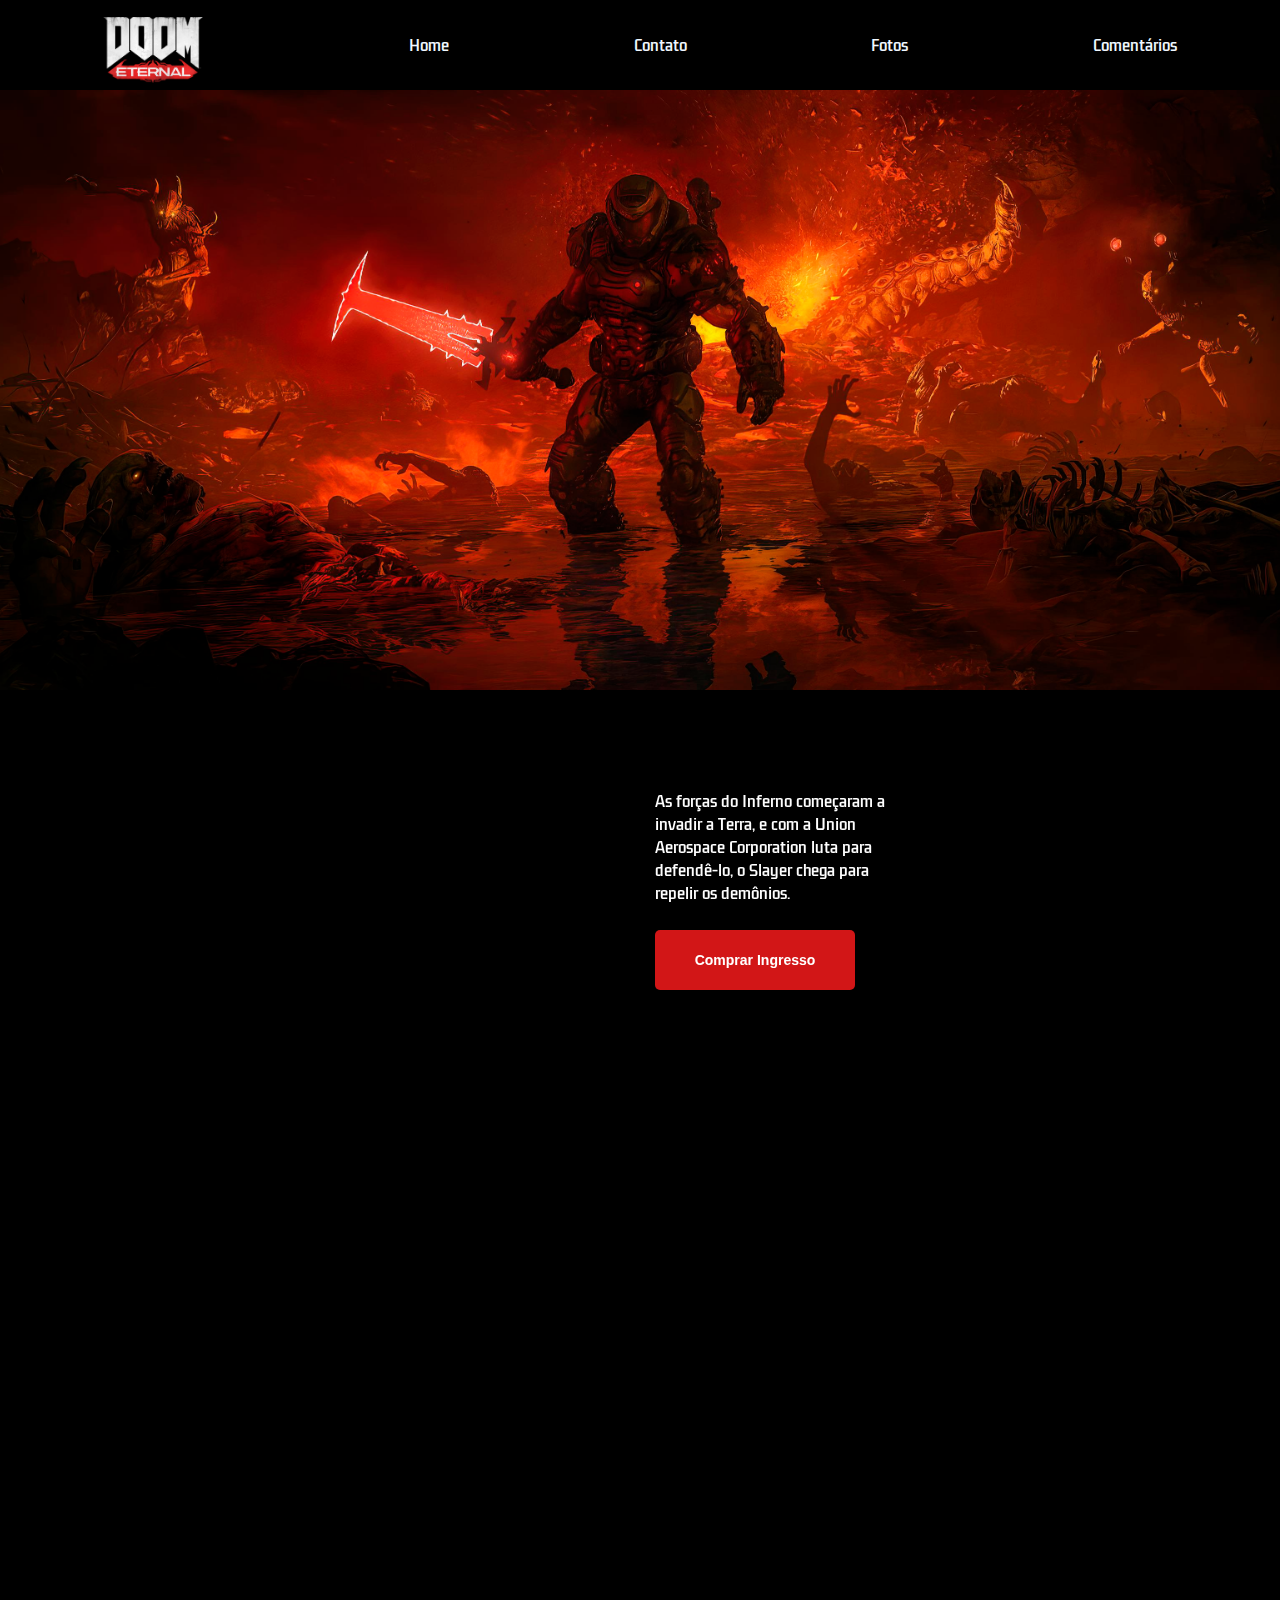
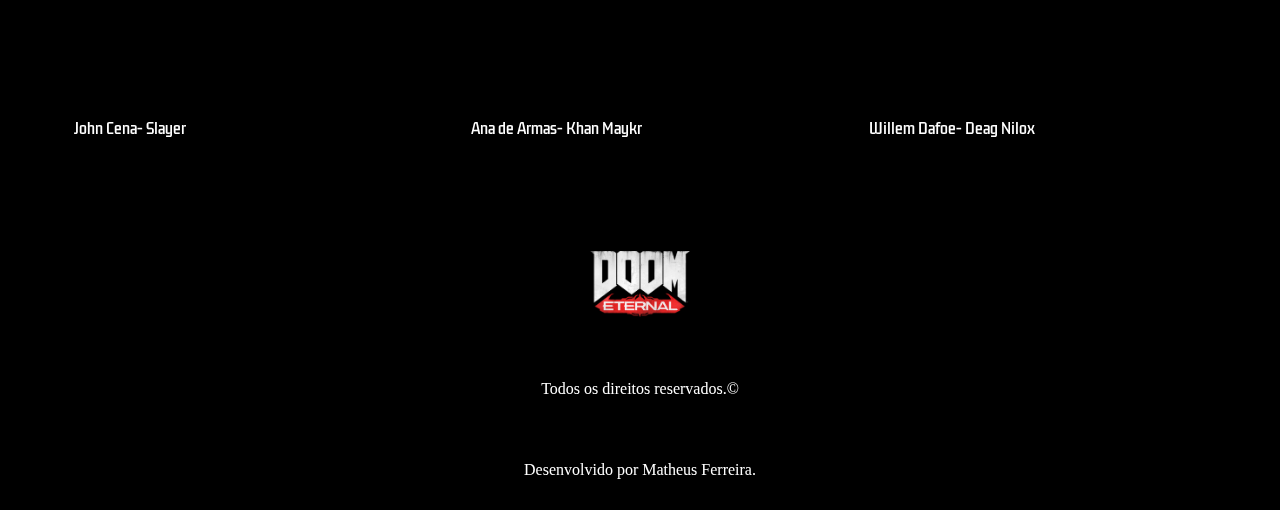
<file: index.html>
<!DOCTYPE html>
<html lang="en">
    <head>
        <meta charset="UTF-8">
        <meta http-equiv="X-UA-Compatible" content="IE=edge">
        <meta name="viewport" content="width=device-width, initial-scale=1.0">
        <title>DOOM Eternal</title>
        <link rel="stylesheet" href="style.css">
    </head>
    <body>
        <header>
            <img id="logo" src="DOOM_logo.png">
            <nav>
                <ul>
                    <a href="index.html">
                        <li>Home</li>
                    </a>
                    <a href="contato.html">
                        <li>Contato</li>
                    </a>
                    <a href="fotos.html">
                        <li>Fotos</li>
                    </a>
                    <a href="comentarios.html">
                        <li>Comentários</li>
                    </a>
                </ul>
            </nav>
        </header>

        <div id="banner"></div>
        <div id="trailer-container">
            <div class="content">
                <iframe controls class="trailer" src="https://www.youtube.com/embed/2HOClc6Svg4?si=kDxpOCbRH49K6Tf2" title="YouTube video player" >
                    Seu navegador não possui suporte para videos
                </iframe>
                <div id="sinopse">
                    <p class="description">
                        As forças do Inferno começaram a invadir a Terra, 
                        e com a Union Aerospace Corporation luta para defendê-lo, 
                        o Slayer chega para repelir os demônios.
                    </p>
                    <button class="button">Comprar Ingresso</button>
                </div>
            </div>
        </div>

        <div class="actor-cards-container">
            <div class="cards-content">
                <div class="card banner-1">John Cena- Slayer</div>
                <div class="card banner-2">Ana de Armas- Khan Maykr</div>
                <div class="card banner-3">Willem Dafoe- Deag Nilox</div>
            </div> 

        </div>

        <footer>
            <img style="object-fit: contain;" id="logo" src="DOOM_logo.png">
            <span>Todos os direitos reservados.©</span>
            <span>Desenvolvido por Matheus Ferreira.</span>
            <nav class="footer-navigation">
                <ul class="footer-list">
                    <a href="index.html">
                        <li>Home</li>
                    </a>
                    <a href="contato.html">
                        <li>Contato</li>
                    </a>
                    <a href="fotos.html">
                        <li>Fotos</li>
                    </a>
                    <a href="comentarios.html">
                        <li>Comentários</li>
                    </a>
                </ul>
            </nav>
        </footer>
        
    </body>
</html>
</file>
<file: style.css>
/*
HEADER---------------------------------------------------------*/

@import url('https://fonts.googleapis.com/css2?family=Kdam+Thmor+Pro&display=swap');

*{
    margin: 0;
    padding: 0;
    background-color: black;
    list-style: none;
    text-decoration: none;
}

header{
    height: 90px;
    display: flex;
    justify-content: space-around;
    align-items: center;
}

nav{
    width: 60%;
}

ul{
    display: flex;
    width: 100%;
    justify-content: space-between;
}

li{
    list-style: none;
    color: aliceblue;
    cursor: pointer;
    font-size: 15px;
    transition: .5s;
    font-family: 'Kdam Thmor Pro', sans-serif;
}

li:hover{
    color: #D21617;
}

#logo{
    padding-top: 10px;
    width: 100px;
    height: auto;
}

/*
BANNER-----------------------------------------------------------------*/

#banner{
    background-image: url(DOOM.jpeg);
    background-position: 50% 50%;
    background-size: cover;
    width: 100%;
    height: 600px;
}

/*
TRAILER/SINOPSE-------------------------------------------------------*/

#trailer-container{
    width: 100%;
    height: 400px;
    display: flex;
    justify-content: center;
}

.content{
    width: 60%;
    display: flex;
    align-items: center;
    justify-content: space-between;
}

.trailer{
    width: 50%;
    height: 300px;
    border: none;
}

#sinopse{
    width: 50%;
    display: flex;
    flex-direction: column;
    justify-content: space-between;
    margin-left: 30px;
}

.description{
    color: #fff;
    font-size: 15px;
    font-family: 'Kdam Thmor Pro', sans-serif;
    width: 70%;
}

.button{
    width: 200px;
    height: 60px;
    background-color: #D21617;
    color: #fff;
    padding: 8px 10px;
    border-radius: 5px;
    cursor: pointer;
    transition: .8s;
    font-size: 14px;
    display: flex;
    justify-content: center;
    align-items: center;
    font-weight: bold;
    border: none;
    outline: none;
    margin-top: 25px;
}

.button:hover{
    background-color: #fff;
    color: #000;
}

/*
ACTOR CARDS-----------------------------------------------------------*/

.actor-cards-container{
    width: 100%;
    display: flex;
    justify-content: center;
    margin-top: 50px;
}

.cards-content{
    width: 90%;
    display: grid;
    grid-template-columns: repeat(3, 1fr);
    row-gap: 20px;
    column-gap: 40px;
}

.card{
    width: 100%;
    height: 600px;
    background-size: cover;
    background-position: 50% 50%;
    border-radius: 5px;
    cursor: pointer;
    transition: 1s;
    display: flex;
    flex-direction: column;
    justify-content: flex-end;
    padding: 0 0 20px 10px;
    color: #fff;
    font-size: 14px;
    font-family: 'Kdam Thmor Pro', sans-serif;
}

.card:hover{
    transform: scale(1.02);
}

.banner-1{
    background-image: url(https://cdnb.artstation.com/p/assets/images/images/047/028/517/large/film-bionicx-johncena-2.jpg?1646592306);
}

.banner-2{
    background-image: url(https://pbs.twimg.com/media/E_f61n3WQAE7ZcY.jpg:large);
}

.banner-3{
    background-image: url(https://fanfics.me/images/fandoms_heroes/798-1671280802.jpg);
}

/*
FOOTER-------------------------------------------------------------------*/

footer{
    height: 300px;
    margin-top: 50px;
    display: flex;
    flex-direction: column;
    align-items: center;
    justify-content: space-around;
}

span{
    color: #fff;
}

.footer-navigation{
    display: none;
}

.footer-list{
    display: flex;
    flex-direction: column;
    align-items: center;
}

/*
RESPONSIVO-------------------------------------------------------------*/

@media(max-width: 768px){
    .footer-navigation{
        display: block;
    }

    nav{
        display: none;
    }

    #banner{
        background-position: 40%;
    }

    #trailer-container{
        width: 100%;
        height: 400px;
        margin-top: 20px;
        display: flex;
        flex-direction: column;
    }

    .content{
        width: 95%;
        display: flex;
        flex-direction: column;
    }

    .trailer{
        width: 100%;
    }

    #sinopse{
        width: 95%;
        display: flex;
        flex-direction: column;
        justify-content: space-between;
    }

    .description{
        width: 100%;
    }

    .button{
        width: 100%;
        margin-top: 30px;
    }

    .cards-content{
        grid-template-columns: 1fr;
        margin-top: 150px;
    }

}
</file>
